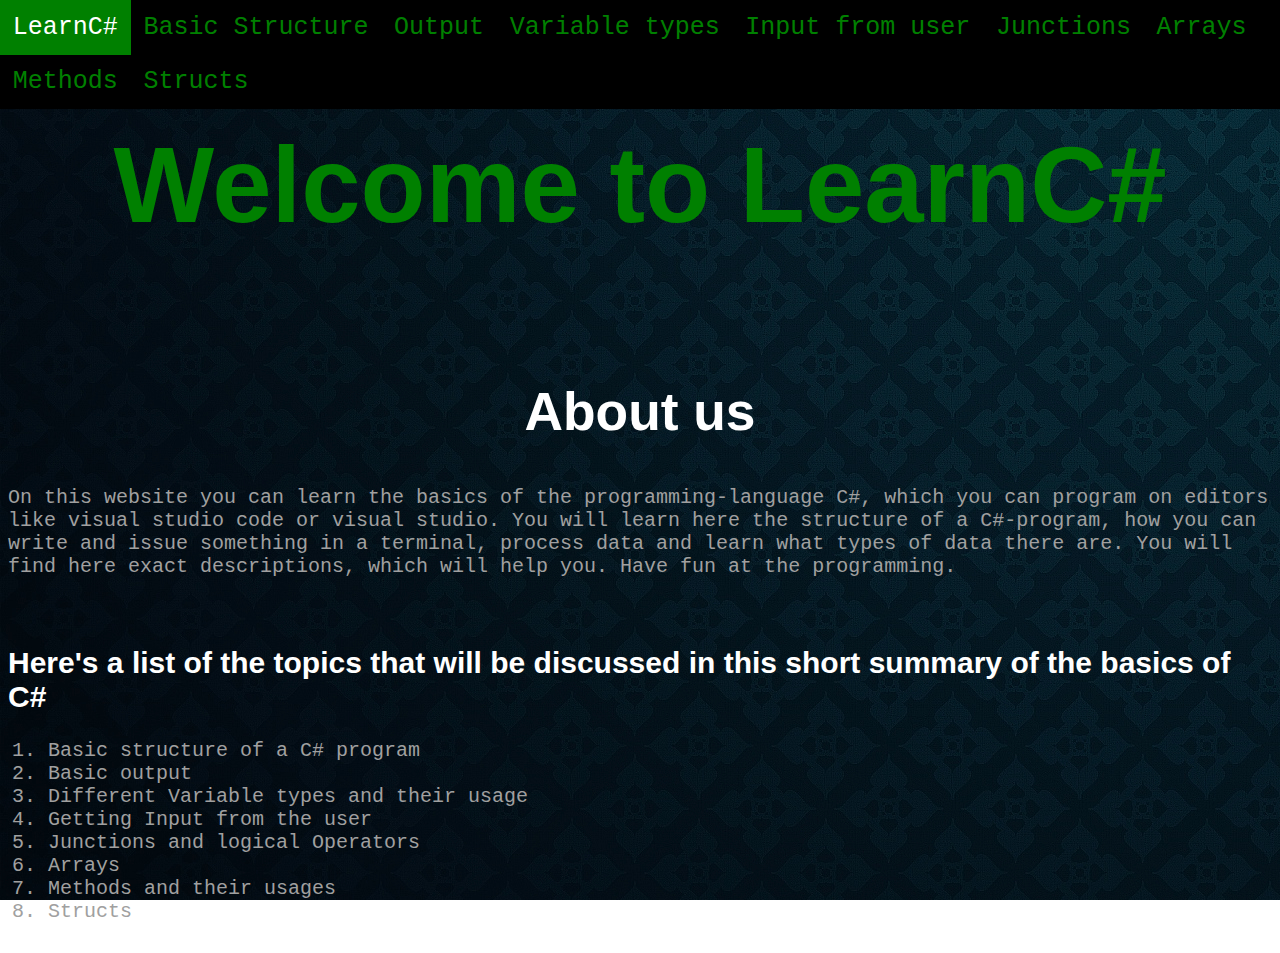
<file: index.html>
<!DOCTYPE html>
<html lang="en" dir="ltr">
  <head>
    <meta charset="utf-8">
    <title>LearnC#</title>
    <link rel="stylesheet" href="style.css">
  </head>
  <body>
    <ul id="navigation">
      <li><a class="active" href="index.html">LearnC#</a></li>
      <li><a href="structure.html">Basic Structure</a></li>
      <li><a href="output.html">Output</a></li>
      <li><a href="variables.html">Variable types</a></li>
      <li><a href="input.html">Input from user</a></li>
      <li><a href="junctions.html">Junctions</a></li>
      <li><a href="arrays.html">Arrays</a></li>
      <li><a href="methods.html">Methods</a></li>
      <li><a href="structs.html">Structs</a></li>
    </ul>
    <h1>Welcome to LearnC#</h1>
    <br>
    <section>
      <h2 id="about_us">About us</h2>
      <p>On this website you can learn the basics of the programming-language C#,
      which you can program on editors like visual studio code or visual studio.
      You will learn here the structure of a C#-program, how you can write and issue something in a terminal,
      process data and learn what types of data there are. You will find here exact descriptions, which will help you.
      Have fun at the programming.</p>
      <br>
    </section>
    <section>
      <h2>Here's a list of the topics that will be discussed in this short summary of the basics of C#</h2>
      <ol>
        <li>Basic structure of a C# program</li>
        <li>Basic output</li>
        <li>Different Variable types and their usage</li>
        <li>Getting Input from the user</li>
        <li>Junctions and logical Operators</li>
        <li>Arrays</li>
        <li>Methods and their usages</li>
        <li>Structs</li>
      </ol>
    </section>
  </body>
</html>
</file>
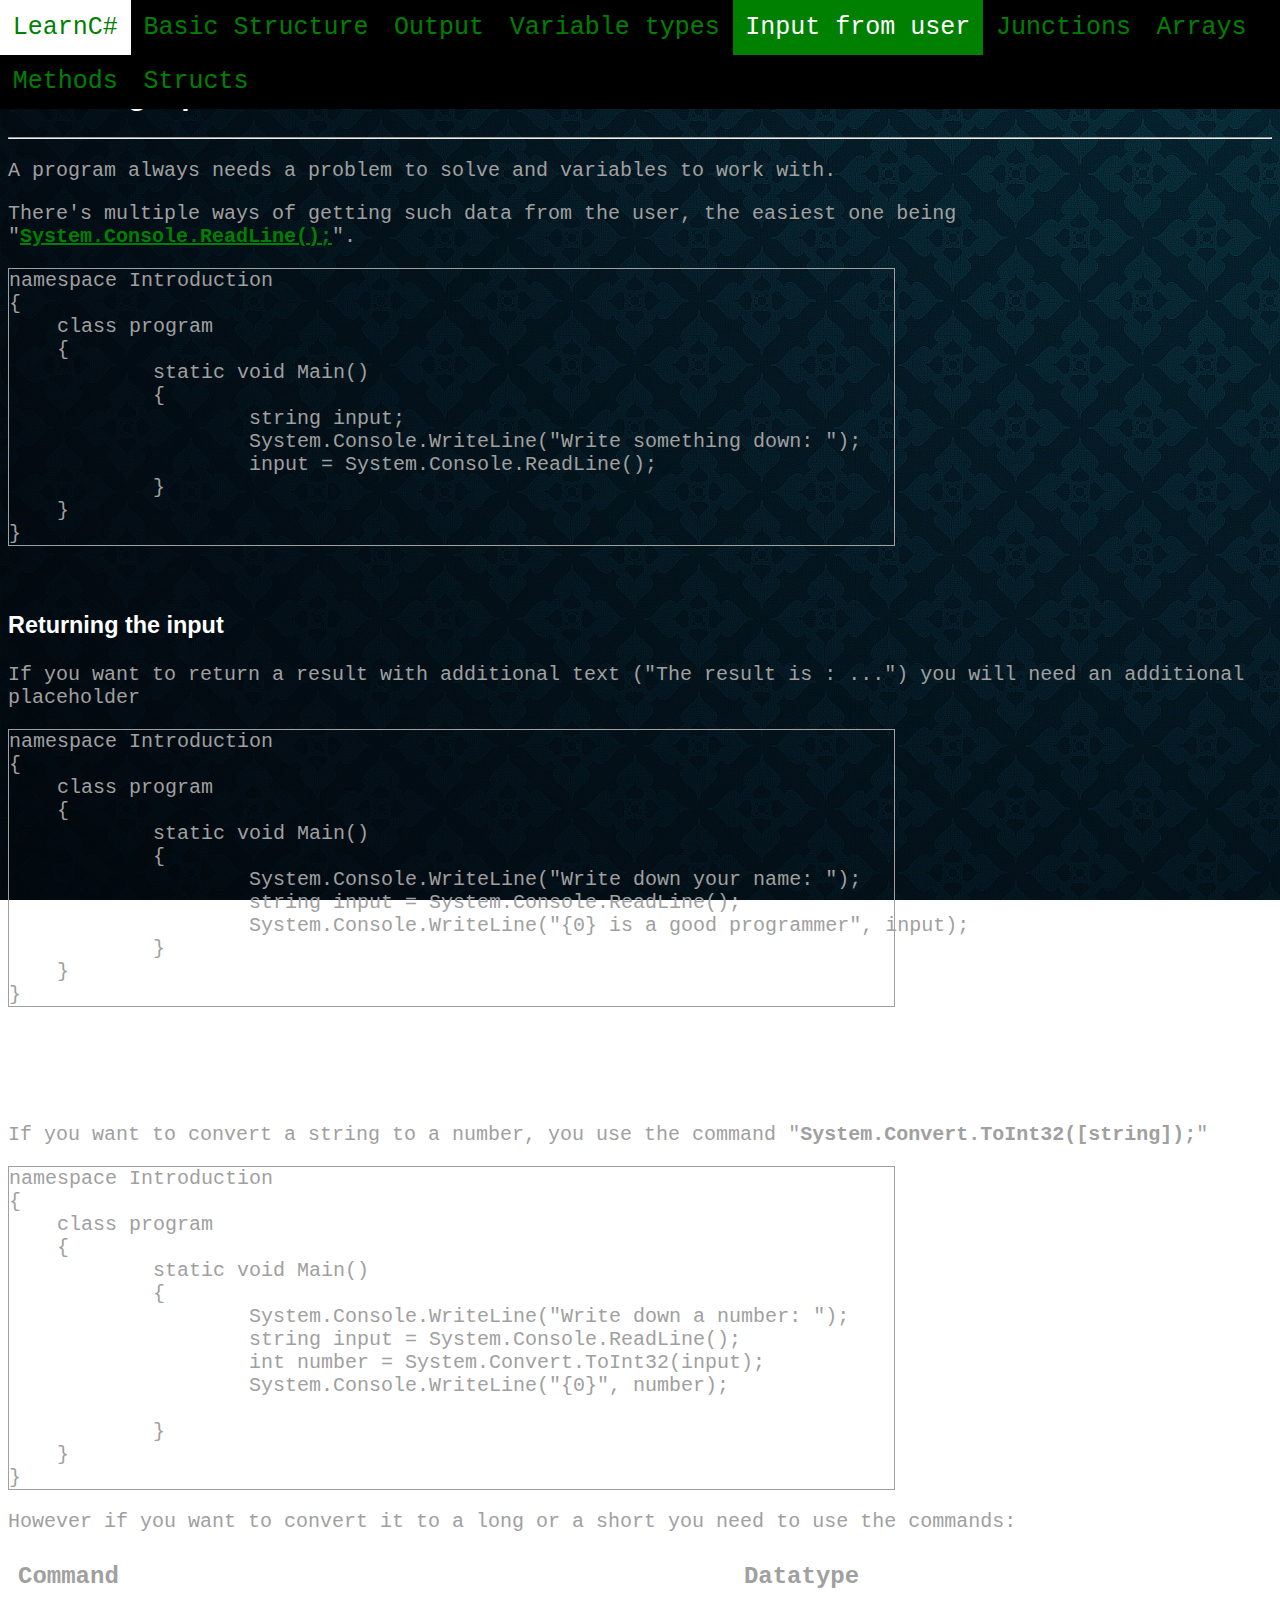
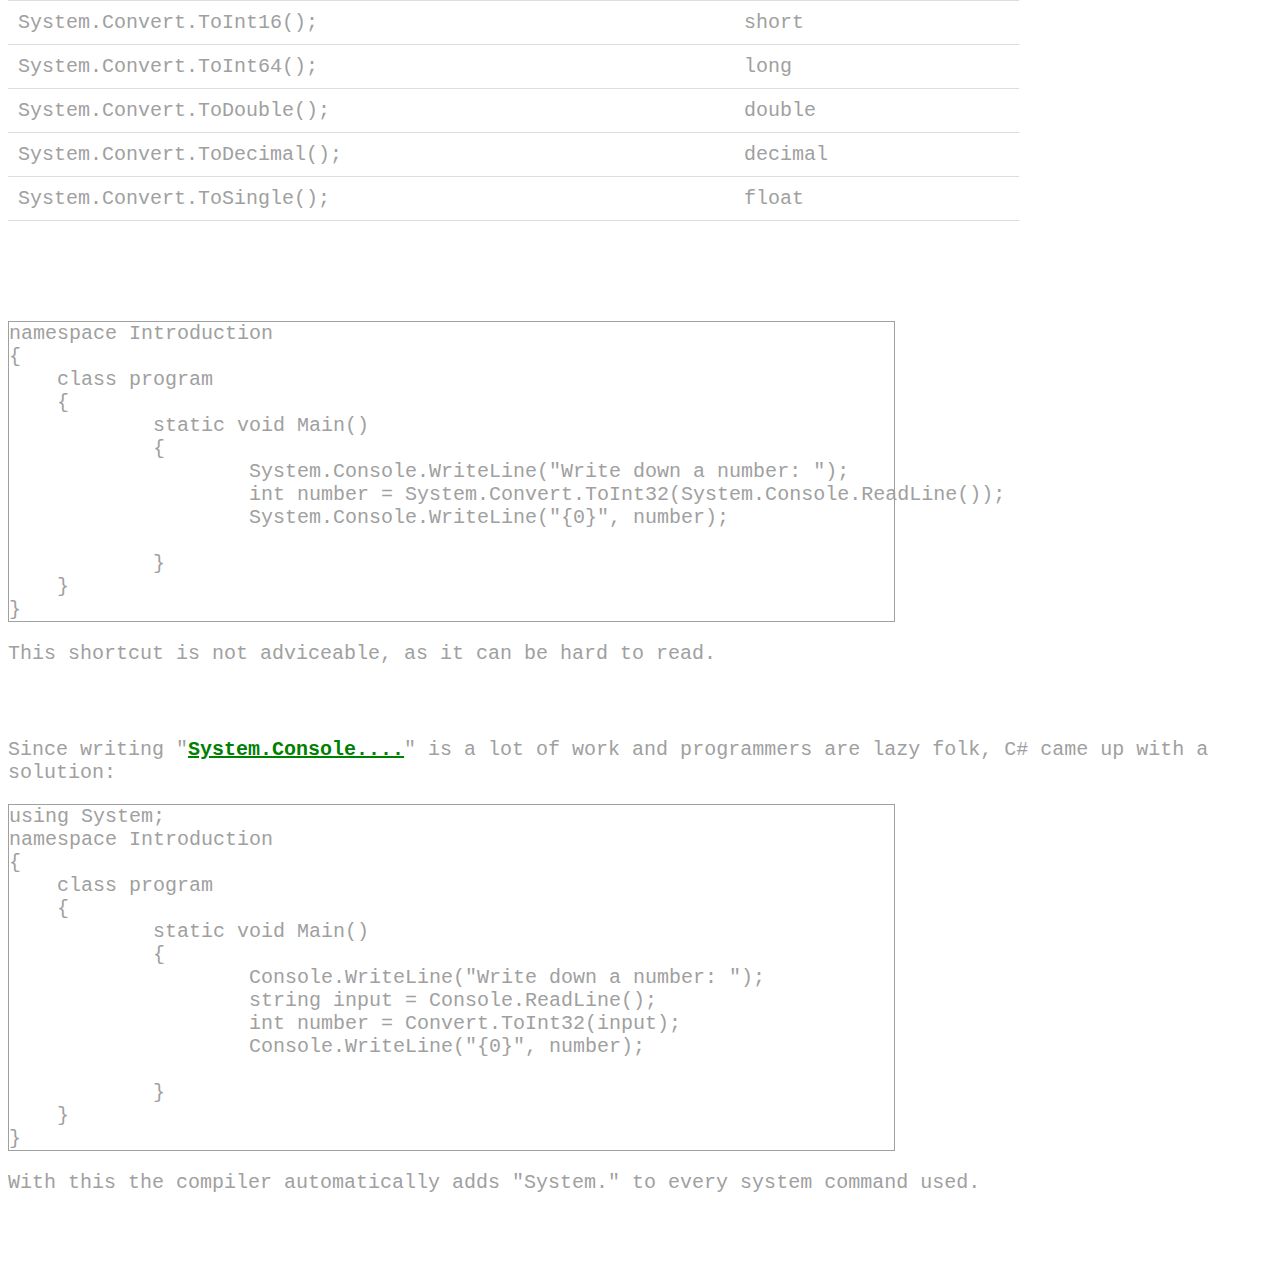
<file: input.html>
<!DOCTYPE html>
<html lang="en" dir="ltr">
  <head>
    <meta charset="utf-8">
    <title>LearnC# - Input from user</title>
    <link rel="stylesheet" href="style.css">
  </head>
  <body>
    <section>
      <ul id="navigation">
        <li><a href="index.html">LearnC#</a></li>
        <li><a href="structure.html">Basic Structure</a></li>
        <li><a href="output.html">Output</a></li>
        <li><a href="variables.html">Variable types</a></li>
        <li><a class="active" href="input.html">Input from user</a></li>
        <li><a href="junctions.html">Junctions</a></li>
        <li><a href="arrays.html">Arrays</a></li>
        <li><a href="methods.html">Methods</a></li>
        <li><a href="structs.html">Structs</a></li>
      </ul>
      <h2>4. Getting Input from the user</h2>
      <hr>
      <p>A program always needs a problem to solve and variables to work with.</p>
      <p>There's multiple ways of getting such data from the user, the easiest one being "<strong class="command">System.Console.ReadLine();</strong>".</p>
<pre class="border">
namespace Introduction
{
    class program
    {
            static void Main()
            {
                    string input;
                    System.Console.WriteLine("Write something down: ");
                    input = System.Console.ReadLine();
            }
    }
}</pre>
      <br>
      <h3>Returning the input</h3>
      <p>If you want to return a result with additional text ("The result is : ...") you will need an additional placeholder</p>
<pre class="border">
namespace Introduction
{
    class program
    {
            static void Main()
            {
                    System.Console.WriteLine("Write down your name: ");
                    string input = System.Console.ReadLine();
                    System.Console.WriteLine("{0} is a good programmer", input);
            }
    }
}</pre>
    <br>
    <h3>Convert a string to a number</h3>
    <p>If you want to convert a string to a number, you use the command "<strong>System.Convert.ToInt32([string]);</strong>"</p>
<pre class="border">
namespace Introduction
{
    class program
    {
            static void Main()
            {
                    System.Console.WriteLine("Write down a number: ");
                    string input = System.Console.ReadLine();
                    int number = System.Convert.ToInt32(input);
                    System.Console.WriteLine("{0}", number);

            }
    }
}</pre>
      <p>However if you want to convert it to a long or a short you need to use the commands:</p>
      <table>
        <tr>
          <th>Command</th>
          <th>Datatype</th>
        </tr>
        <tr>
          <td>System.Convert.ToInt16();</td>
          <td>short</td>
        </tr>
        <tr>
          <td>System.Convert.ToInt64();</td>
          <td>long</td>
        </tr>
        <tr>
          <td>System.Convert.ToDouble();</td>
          <td>double</td>
        </tr>
        <tr>
          <td>System.Convert.ToDecimal();</td>
          <td>decimal</td>
        </tr>
        <tr>
          <td>System.Convert.ToSingle();</td>
          <td>float</td>
        </tr>

      </table>
      <br>
      <h4>A shortcut</h4>
<pre class="border">
namespace Introduction
{
    class program
    {
            static void Main()
            {
                    System.Console.WriteLine("Write down a number: ");
                    int number = System.Convert.ToInt32(System.Console.ReadLine());
                    System.Console.WriteLine("{0}", number);

            }
    }
}</pre>
      <p>This shortcut is not adviceable, as it can be hard to read.</p>
      <h3>Simplification</h3>
      <p>Since writing "<strong class="command">System.Console....</strong>" is a lot of work and programmers are lazy folk,
        C# came up with a solution:</p>
<pre class="border">
using System;
namespace Introduction
{
    class program
    {
            static void Main()
            {
                    Console.WriteLine("Write down a number: ");
                    string input = Console.ReadLine();
                    int number = Convert.ToInt32(input);
                    Console.WriteLine("{0}", number);

            }
    }
}</pre>
<p>With this the compiler automatically adds "System." to every system command used.</p>
    </section>
  </body>
</html>
</file>
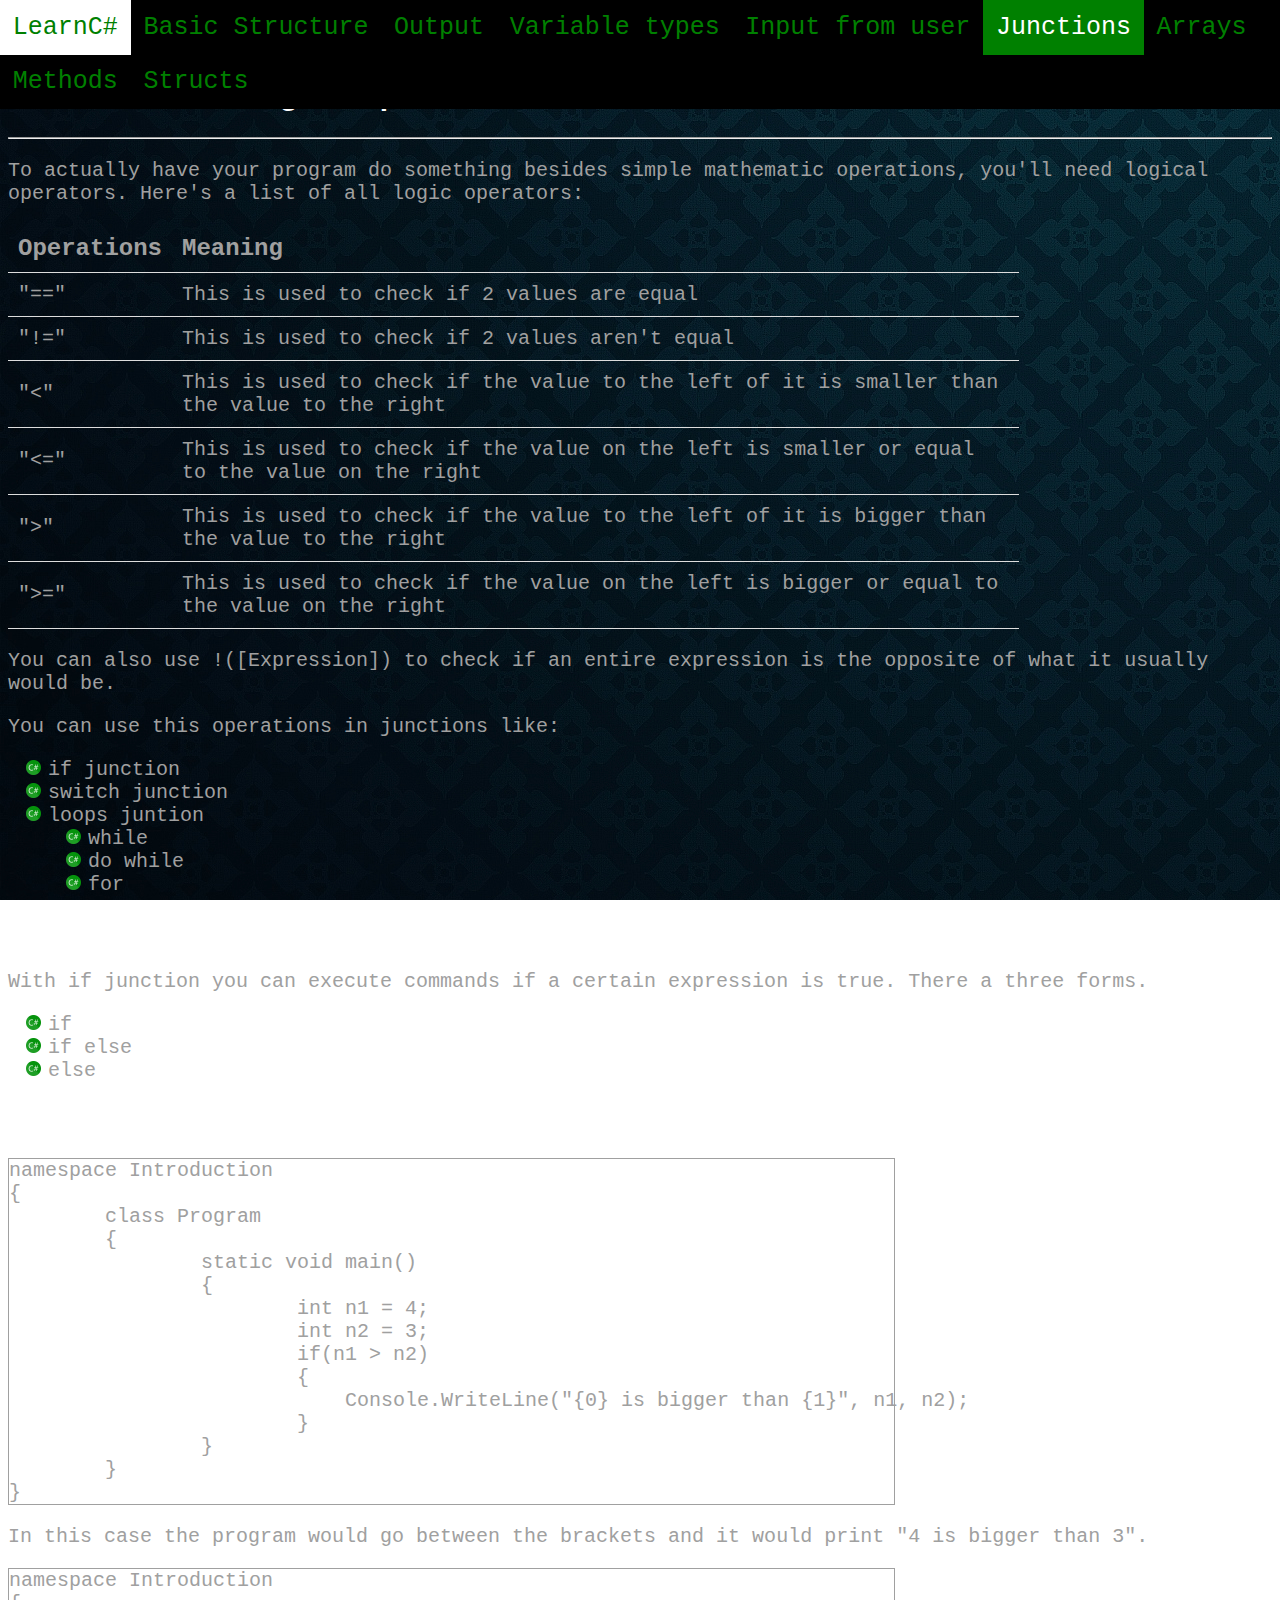
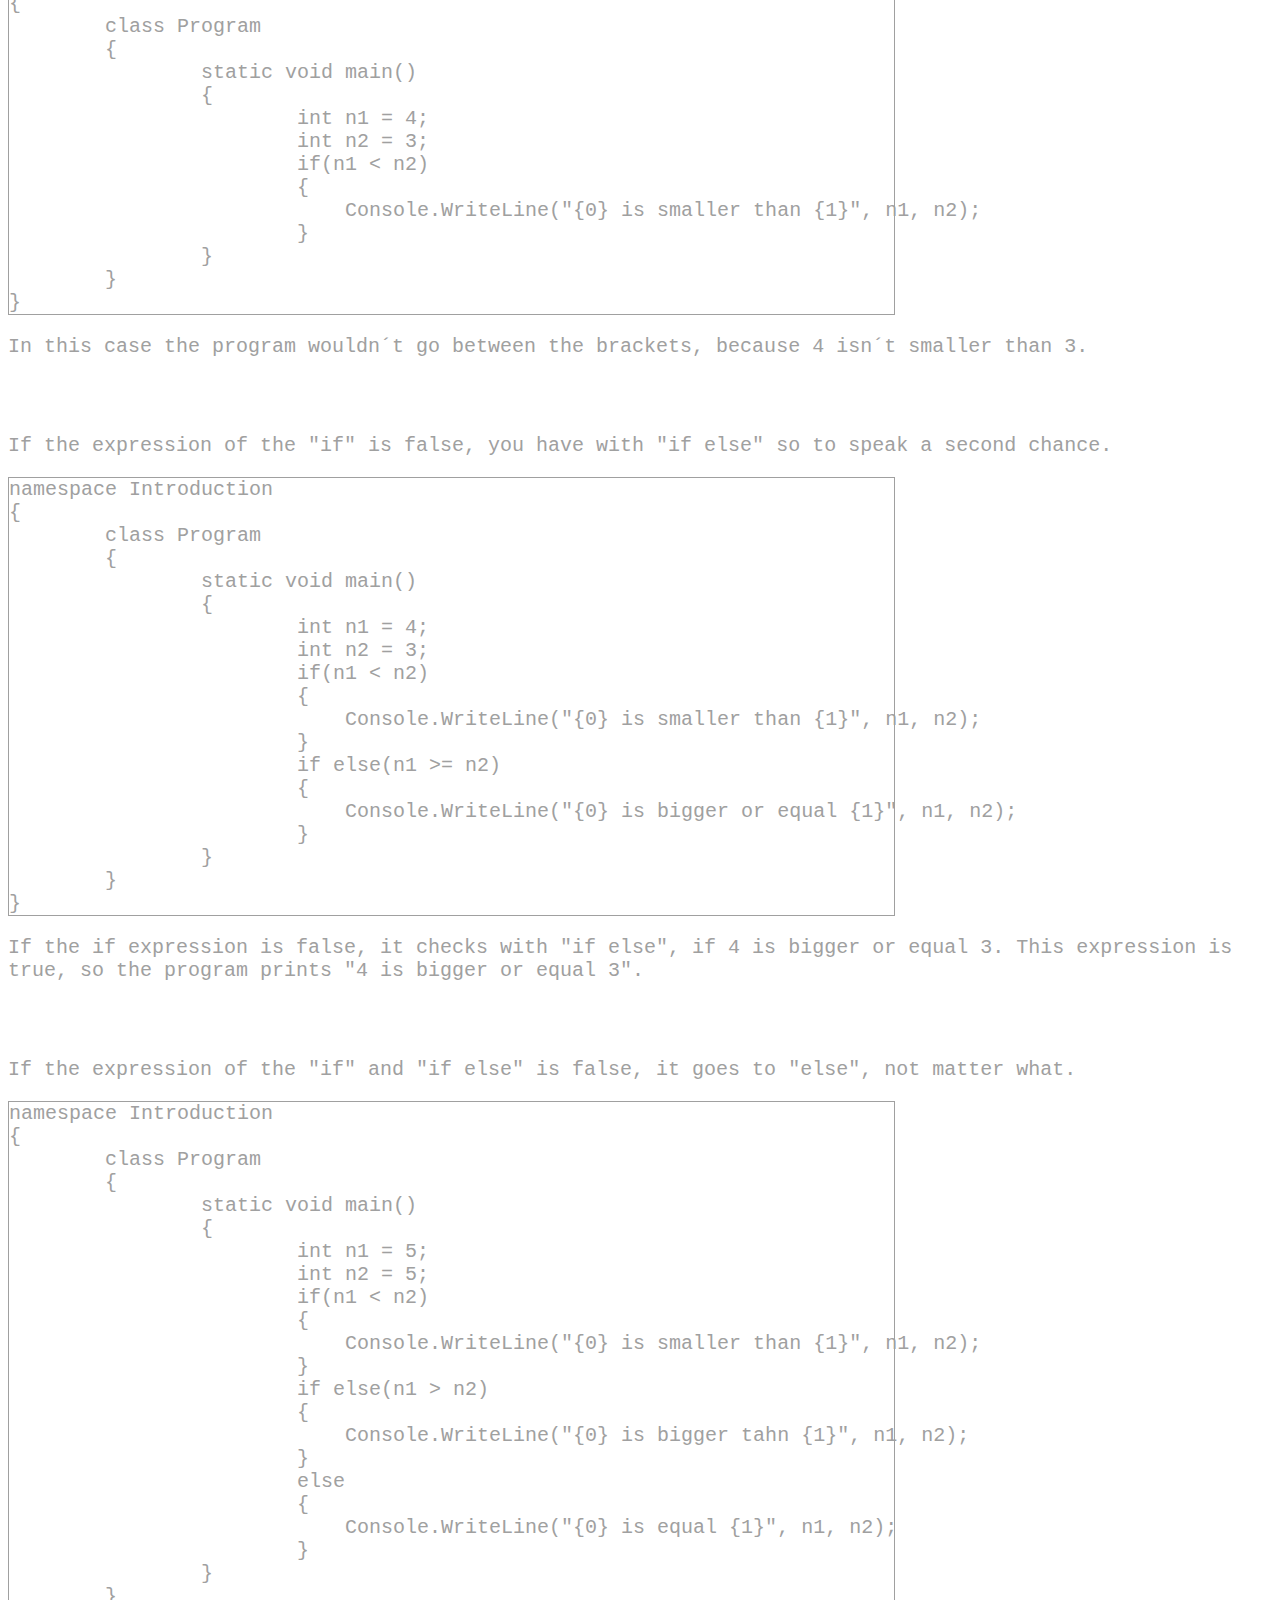
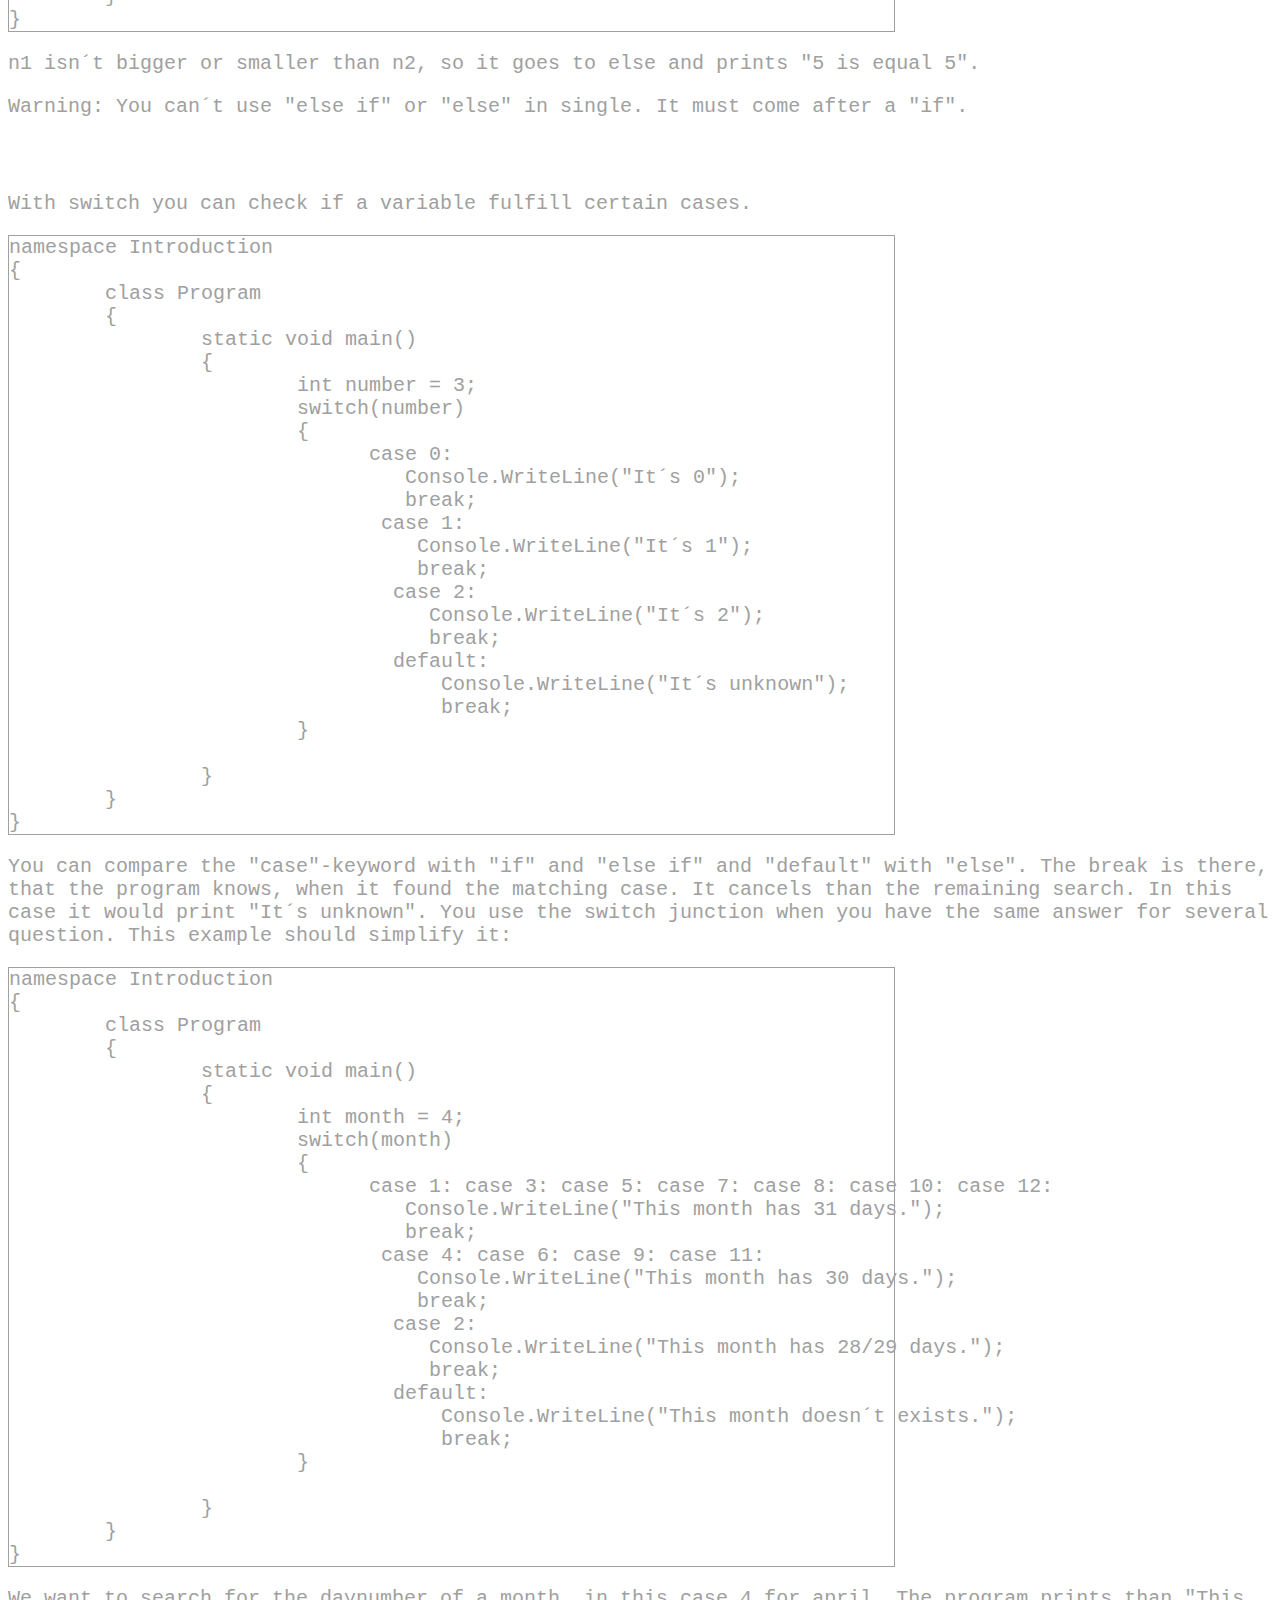
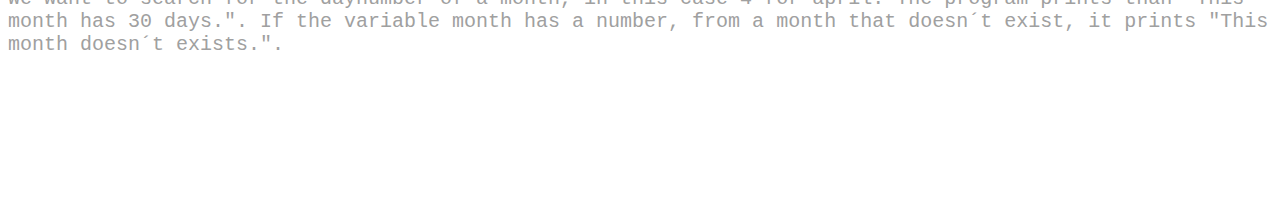
<file: junctions.html>
<!DOCTYPE html>
<html lang="en" dir="ltr">
  <head>
    <meta charset="utf-8">
    <title>LearnC# - Junctions</title>
    <link rel="stylesheet" href="style.css">
  </head>
  <body>
    <nav>
      <ul id="navigation">
        <li><a href="index.html">LearnC#</a></li>
        <li><a href="structure.html">Basic Structure</a></li>
        <li><a href="output.html">Output</a></li>
        <li><a href="variables.html">Variable types</a></li>
        <li><a href="input.html">Input from user</a></li>
        <li><a class="active" href="junctions.html">Junctions</a></li>
        <li><a href="arrays.html">Arrays</a></li>
        <li><a href="methods.html">Methods</a></li>
        <li><a href="structs.html">Structs</a></li>
      </ul>
    </nav>
    <section>
      <h2 class="titel">5. Junctions and logical Operators</h2>
      <hr>
      <p>To actually have your program do something besides simple mathematic operations,
        you'll need logical operators. Here's a list of all logic operators:</p>
      <table>
        <tr>
          <th>Operations</th>
          <th>Meaning</th>
        </tr>
        <tr>
          <td>"=="</td>
          <td>This is used to check if 2 values are equal</td>
        </tr>
        <tr>
          <td>"!="</td>
          <td>This is used to check if 2 values aren't equal</td>
        </tr>
        <tr>
          <td>"<"</td>
          <td>This is used to check if the value to the left of it is smaller than the value to the right</td>
        </tr>
        <tr>
          <td>"<="</td>
          <td>This is used to check if the value on the left is smaller or equal to the value on the right</td>
        </tr>
        <tr>
          <td>">"</td>
          <td>This is used to check if the value to the left of it is bigger than the value to the right</td>
        </tr>
        <tr>
          <td>">="</td>
          <td>This is used to check if the value on the left is bigger or equal to the value on the right</td>
        </tr>
      </table>
      <p>You can also use !([Expression]) to check if an entire expression is the opposite of
        what it usually would be.</p>
      <p>You can use this operations in junctions like: </p>
      <ul>
        <li>if junction</li>
        <li>switch junction</li>
        <li>loops juntion</li>
        <ul>
          <li>while</li>
          <li>do while</li>
          <li>for</li>
        </ul>
      </ul>
      <h3>if junction</h3>
      <p>With if junction you can execute commands if a certain expression is true. There a three forms.</p>
      <ul>
        <li>if</li>
        <li>if else</li>
        <li>else</li>
      </ul>
      <h4>if</h4>
<pre class="border">
namespace Introduction
{
        class Program
        {
                static void main()
                {
                        int n1 = 4;
                        int n2 = 3;
                        if(n1 > n2)
                        {
                            Console.WriteLine("{0} is bigger than {1}", n1, n2);
                        }
                }
        }
}
</pre>
      <p>In this case the program would go between the brackets and it would print "4 is bigger than 3".</p>
<pre class="border">
namespace Introduction
{
        class Program
        {
                static void main()
                {
                        int n1 = 4;
                        int n2 = 3;
                        if(n1 < n2)
                        {
                            Console.WriteLine("{0} is smaller than {1}", n1, n2);
                        }
                }
        }
}
</pre>
      <p>In this case the program wouldn´t go between the brackets, because 4 isn´t smaller than 3.</p>
      <h4>if else</h4>
      <p>If the expression of the "if" is false, you have with "if else" so to speak a second chance.</p>
<pre class="border">
namespace Introduction
{
        class Program
        {
                static void main()
                {
                        int n1 = 4;
                        int n2 = 3;
                        if(n1 < n2)
                        {
                            Console.WriteLine("{0} is smaller than {1}", n1, n2);
                        }
                        if else(n1 >= n2)
                        {
                            Console.WriteLine("{0} is bigger or equal {1}", n1, n2);
                        }
                }
        }
}
</pre>
      <p>If the if expression is false, it checks with "if else", if 4 is bigger or equal 3.
        This expression is true, so the program prints "4 is bigger or equal 3".</p>
      <h4>else</h4>
      <p>If the expression of the "if" and "if else" is false, it goes to "else", not matter what.</p>
<pre class="border">
namespace Introduction
{
        class Program
        {
                static void main()
                {
                        int n1 = 5;
                        int n2 = 5;
                        if(n1 < n2)
                        {
                            Console.WriteLine("{0} is smaller than {1}", n1, n2);
                        }
                        if else(n1 > n2)
                        {
                            Console.WriteLine("{0} is bigger tahn {1}", n1, n2);
                        }
                        else
                        {
                            Console.WriteLine("{0} is equal {1}", n1, n2);
                        }
                }
        }
}
</pre>
      <p>n1 isn´t bigger or smaller than n2, so it goes to else and prints "5 is equal 5".</p>
      <p class="important">Warning: You can´t use "else if" or "else" in single. It must come after a "if".</p>
      <h3>switch</h3>
      <p>With switch you can check if a variable fulfill certain cases.</p>
<pre class="border">
namespace Introduction
{
        class Program
        {
                static void main()
                {
                        int number = 3;
                        switch(number)
                        {
                              case 0:
                                 Console.WriteLine("It´s 0");
                                 break;
                               case 1:
                                  Console.WriteLine("It´s 1");
                                  break;
                                case 2:
                                   Console.WriteLine("It´s 2");
                                   break;
                                default:
                                    Console.WriteLine("It´s unknown");
                                    break;
                        }

                }
        }
}
</pre>
      <p>You can compare the "case"-keyword with "if" and "else if" and "default" with "else".
      The break is there, that the program knows, when it found the matching case. It cancels
      than the remaining search. In this case it would print "It´s unknown". You use the switch junction
      when you have the same answer for several question. This example should simplify it:</p>
<pre class="border">
namespace Introduction
{
        class Program
        {
                static void main()
                {
                        int month = 4;
                        switch(month)
                        {
                              case 1: case 3: case 5: case 7: case 8: case 10: case 12:
                                 Console.WriteLine("This month has 31 days.");
                                 break;
                               case 4: case 6: case 9: case 11:
                                  Console.WriteLine("This month has 30 days.");
                                  break;
                                case 2:
                                   Console.WriteLine("This month has 28/29 days.");
                                   break;
                                default:
                                    Console.WriteLine("This month doesn´t exists.");
                                    break;
                        }

                }
        }
}
</pre>
      <p>We want to search for the daynumber of a month, in this case 4 for april. The program prints than "This month has 30 days.".
      If the variable month has a number, from a month that doesn´t exist, it prints "This month doesn´t exists.".</p>

    </section>
  </body>
</html>
</file>
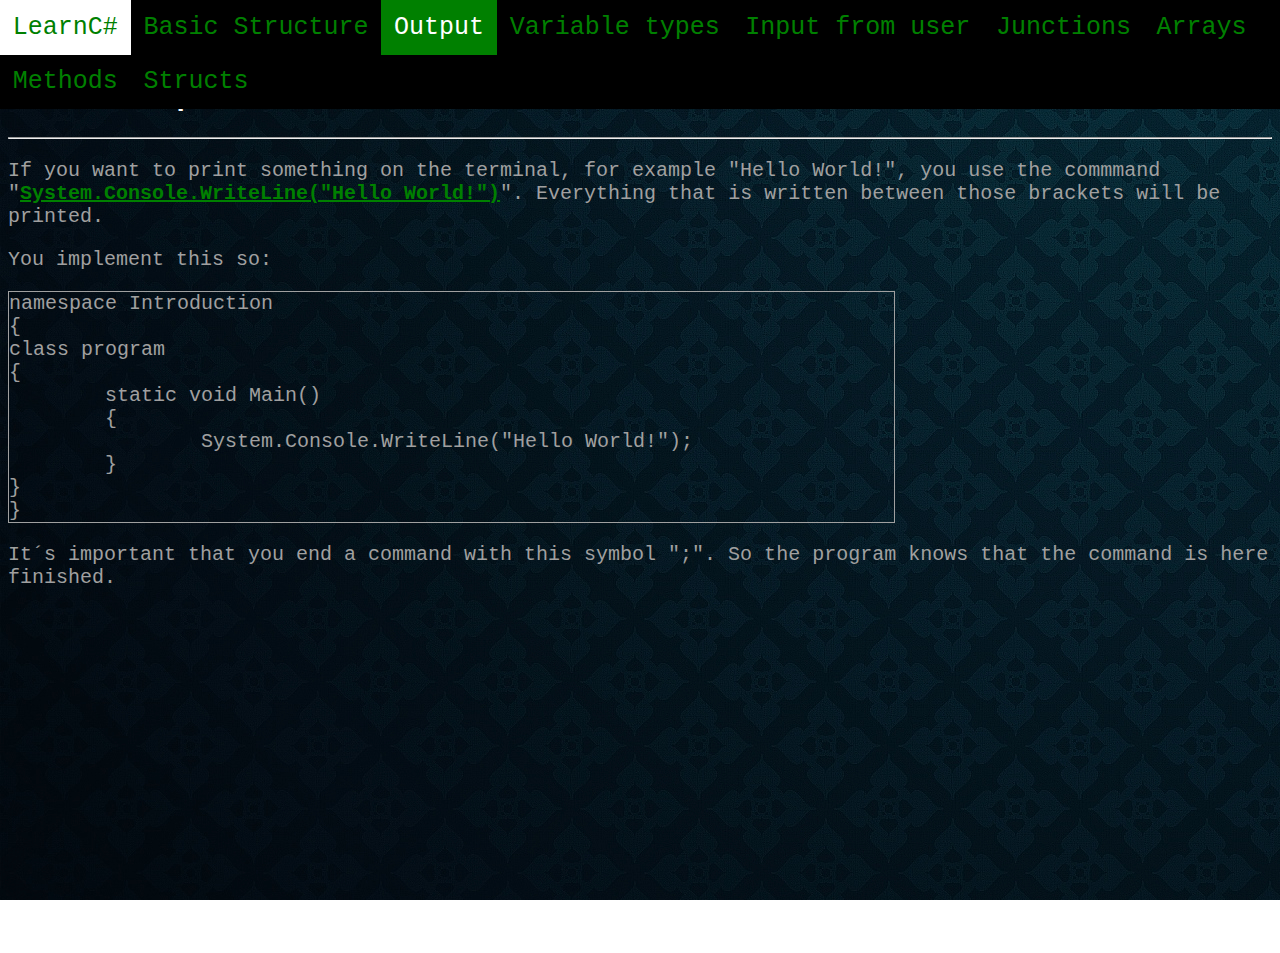
<file: output.html>
<!DOCTYPE html>
<html lang="en" dir="ltr">
  <head>
    <meta charset="utf-8">
    <title>LearnC# - Output</title>
    <link rel="stylesheet" href="style.css">
  </head>
  <body>
    <section>
      <ul id="navigation">
        <li><a href="index.html">LearnC#</a></li>
        <li><a href="structure.html">Basic Structure</a></li>
        <li><a class="active" href="output.html">Output</a></li>
        <li><a href="variables.html">Variable types</a></li>
        <li><a href="input.html">Input from user</a></li>
        <li><a href="junctions.html">Junctions</a></li>
        <li><a href="arrays.html">Arrays</a></li>
        <li><a href="methods.html">Methods</a></li>
        <li><a href="structs.html">Structs</a></li>
      </ul>
      <h2>2. Basic output</h2>
      <hr>
      <p>If you want to print something on the terminal, for example "Hello World!", you use the commmand
        "<strong class="command">System.Console.WriteLine("Hello World!")</strong>".
        Everything that is written between those brackets will be printed.</p>
      <p>You implement this so: </p>
<pre class="border">
namespace Introduction
{
class program
{
        static void Main()
        {
                System.Console.WriteLine("Hello World!");
        }
}
}</pre>
      <p>It´s important that you end a command with this symbol ";". So the program knows that the command is here finished.</p>
    </section>
  </body>
</html>
</file>
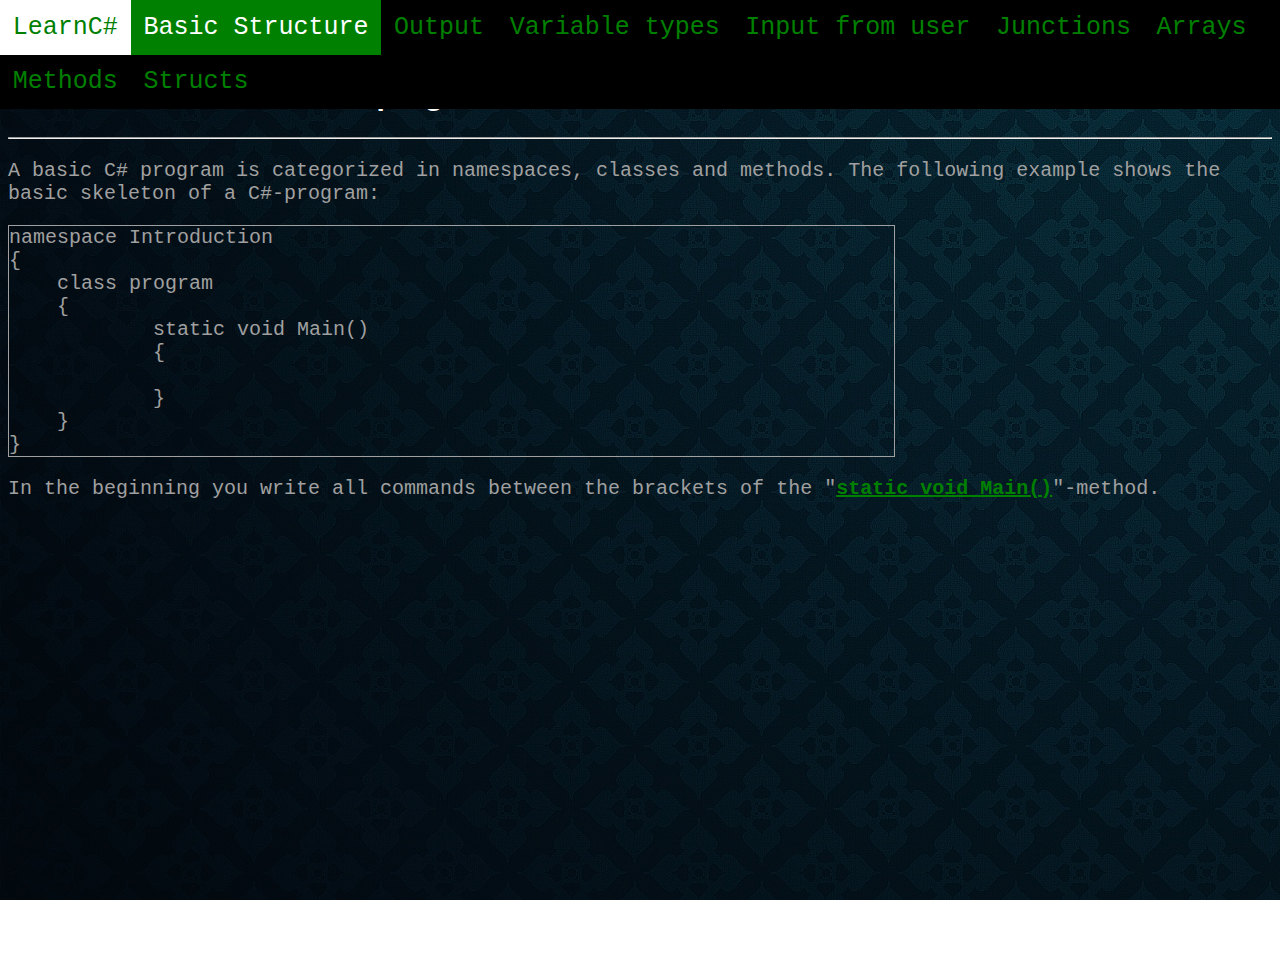
<file: structure.html>
<!DOCTYPE html>
<html lang="en" dir="ltr">
  <head>
    <meta charset="utf-8">
    <title>LearnC# - Basic Structure</title>
    <link rel="stylesheet" href="style.css">
  </head>
  <body>
    <section>
      <ul id="navigation">
        <li><a href="index.html">LearnC#</a></li>
        <li><a class="active" href="structure.html">Basic Structure</a></li>
        <li><a href="output.html">Output</a></li>
        <li><a href="variables.html">Variable types</a></li>
        <li><a href="input.html">Input from user</a></li>
        <li><a href="junctions.html">Junctions</a></li>
        <li><a href="arrays.html">Arrays</a></li>
        <li><a href="methods.html">Methods</a></li>
        <li><a href="structs.html">Structs</a></li>
      </ul>
      <h2>1. Basic structure of a C# program</h2>
      <hr>
      <p>A basic C# program is categorized in namespaces, classes and methods.
        The following example shows the basic skeleton of a C#-program:</p>
<pre class="border">
namespace Introduction
{
    class program
    {
            static void Main()
            {

            }
    }
}</pre>
      <p>In the beginning you write all commands between the brackets of the "<strong class="command">static void Main()</strong>"-method.</p>
    </section>
  </body>
</html>
</file>
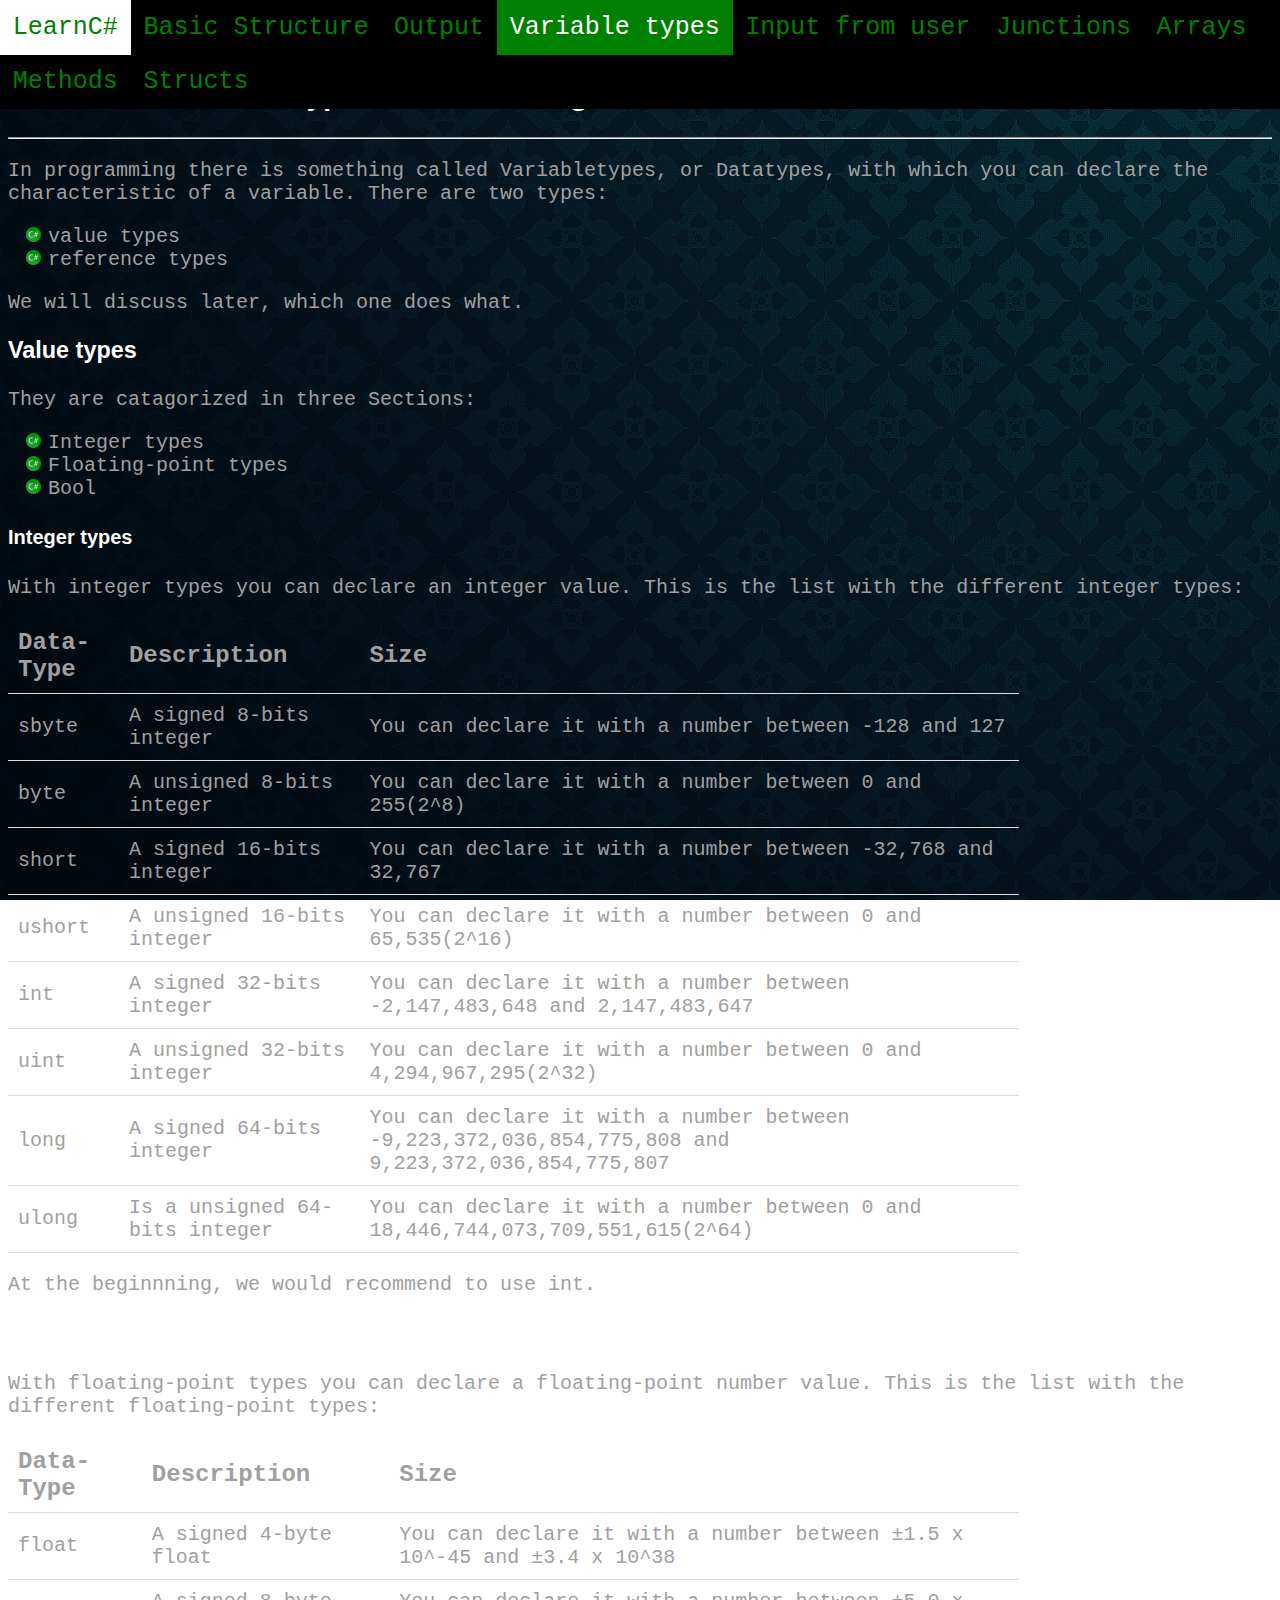
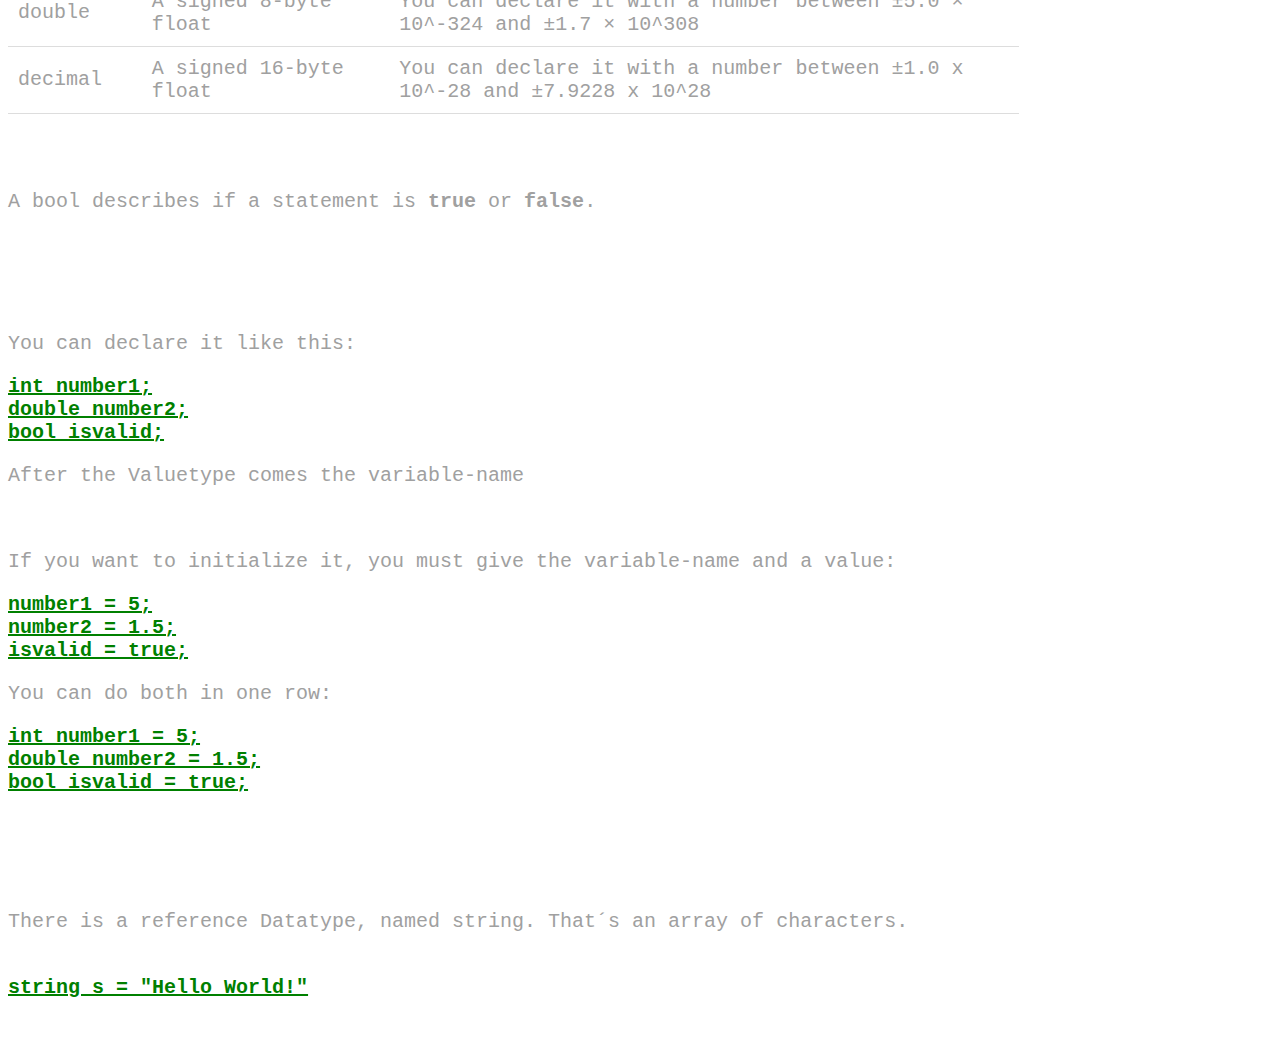
<file: variables.html>
<!DOCTYPE html>
<html lang="en" dir="ltr">
  <head>
    <meta charset="utf-8">
    <title>LearnC# - Different Variable types</title>
    <link rel="stylesheet" href="style.css">
  </head>
  <body>
    <section>
      <ul id="navigation">
        <li><a href="index.html">LearnC#</a></li>
        <li><a href="structure.html">Basic Structure</a></li>
        <li><a href="output.html">Output</a></li>
        <li><a class="active" href="variables.html">Variable types</a></li>
        <li><a href="input.html">Input from user</a></li>
        <li><a href="junctions.html">Junctions</a></li>
        <li><a href="arrays.html">Arrays</a></li>
        <li><a href="methods.html">Methods</a></li>
        <li><a href="structs.html">Structs</a></li>
      </ul>
      <h2>3. Different Variable types and their usage</h2>
      <hr>
      <p>In programming there is something called Variabletypes, or Datatypes,
        with which you can declare the characteristic of a variable. There are two types:</p>
      <ul>
        <li>value types</li>
        <li>reference types</li>
      </ul>
      <p>We will discuss later, which one does what.</p>
      <h3>Value types</h3>
      <p>They are catagorized in three Sections:</p>
      <ul>
        <li>Integer types</li>
        <li>Floating-point types</li>
        <li>Bool</li>
      </ul>

      <h4>Integer types</h4>
      <p>With integer types you can declare an integer value.
        This is the list with the different integer types:</p>
      <table>
        <tr>
          <th>Data-Type</th>
          <th>Description</th>
          <th>Size</th>
        </tr>
        <tr>
          <td>sbyte</td>
          <td>A signed 8-bits integer</td>
          <td>You can declare it with a number between -128 and 127</td>
        </tr>
        <tr>
          <td>byte</td>
          <td>A unsigned 8-bits integer</td>
          <td>You can declare it with a number between 0 and 255(2^8)</td>
        </tr>
        <tr>
          <td>short</td>
          <td>A signed 16-bits integer</td>
          <td>You can declare it with a number between -32,768 and 32,767</td>
        </tr>
        <tr>
          <td>ushort</td>
          <td>A unsigned 16-bits integer</td>
          <td>You can declare it with a number between 0 and 65,535(2^16)</td>
        </tr>
        <tr>
          <td>int</td>
          <td>A signed 32-bits integer</td>
          <td>You can declare it with a number between -2,147,483,648 and 2,147,483,647</td>
        </tr>
        <tr>
          <td>uint</td>
          <td>A unsigned 32-bits integer</td>
          <td>You can declare it with a number between 0 and 4,294,967,295(2^32)</td>
        </tr>
        <tr>
          <td>long</td>
          <td>A signed 64-bits integer</td>
          <td>You can declare it with a number between
            -9,223,372,036,854,775,808 and 9,223,372,036,854,775,807</td>
        </tr>
        <tr>
          <td>ulong</td>
          <td>Is a unsigned 64-bits integer</td>
          <td>You can declare it with a number between
            0 and 18,446,744,073,709,551,615(2^64)</td>
        </tr>
      </table>
      <p>At the beginnning, we would recommend to use int.</p>

      <h4>Floating-point types</h4>
      <p>With floating-point types you can declare a floating-point number value.
      This is the list with the different floating-point types:</p>
      <table>
        <tr>
          <th>Data-Type</th>
          <th>Description</th>
          <th>Size</th>
        </tr>
        <tr>
          <td>float</td>
          <td>A signed 4-byte float</td>
          <td>You can declare it with a number between ±1.5 x 10^-45 and ±3.4 x 10^38</td>
        </tr>
        <tr>
          <td>double</td>
          <td>A signed 8-byte float</td>
          <td>You can declare it with a number between ±5.0 × 10^-324 and ±1.7 × 10^308</td>
        </tr>
        <tr>
          <td>decimal</td>
          <td>A signed 16-byte float</td>
          <td>You can declare it with a number between ±1.0 x 10^-28 and ±7.9228 x 10^28</td>
        </tr>
      </table>
      <h4>Bool</h4>
      <p>A bool describes if a statement is <strong>true</strong> or <strong>false</strong>.</p>
      <br>
      <h5>Declaration and Initialization</h5>
      <p>You can declare it like this: </p>
      <strong class="command">int number1;</strong>
      <br>
      <strong class="command">double number2;</strong>
      <br>
      <strong class="command">bool isvalid;</strong>
      <br>
      <p>After the Valuetype comes the variable-name</p>
      <br>
      <p>If you want to initialize it, you must give the variable-name and a value:</p>
      <strong class="command">number1 = 5;</strong>
      <br>
      <strong class="command">number2 = 1.5;</strong>
      <br>
      <strong class="command">isvalid = true;</strong>
      <br>
      <p>You can do both in one row:</p>
      <strong class="command">int number1 = 5;</strong>
      <br>
      <strong class="command">double number2 = 1.5;</strong>
      <br>
      <strong class="command">bool isvalid = true;</strong>
      <br>

      <h3>Reference types</h3>
      <br>
      <p>There is a reference Datatype, named string. That´s an array of characters.</p>
      <br>
      <strong class="command">string s = "Hello World!"</strong>
    </section>
  </body>
</html>
</file>
<file: style.css>
body, html{
  background-image: url("wallpaper2.jpg");
  height: 100%;
  background-attachment: fixed;
}
body {
  padding-top: 45px;
}
#about_us {
    text-align: center;
    font-size: 40pt;
  }

body h1 {
  font-family: sans-serif;
  color:green;
  text-align: center;
  font-size: 80pt;
}
body h2 {
  color: white;
  text-align: left;
  font-family: sans-serif;
}

body h3 {
  color: white;
  text-align: left;
  font-family: sans-serif;
}

body h4 {
  color: white;
  text-align: left;
  font-family: sans-serif;
}

body h5 {
  color: white;
  text-align: left;
  font-family: sans-serif;
}

body section {
  font-family: monospace;
  color: #a0a0a0;
  font-size: 15pt;
  font-weight: 4000;

}
pre.border {
  border-style: double;
  border-width: 1px;
  width: 70%;
}
strong.command {
  color: green;
  text-decoration: underline;
}
strong.command:hover {
  color: #2c9e15;
}
table, thead {
  border-collapse: collapse;
  width: 80%;
}

th, td {
  padding: 10px;
  text-align: left;
  border-bottom: 1px solid #ddd;
}
th {
  font-size: 18pt;
}
ul {
  list-style-image: url('csharp.png');
}
#navigation {
  list-style-type: none;
  margin: 0;
  padding: 0;
  overflow: hidden;
  background-color: black;
  position: fixed;
  top: 0;
  left: 0;
  width: 100%;
}
#navigation li {
  display: inline;
}
.active {
  color: white;
  background-color: green;
}
li a {
  color: green;
  padding: 1%;
  text-align: center;
  font-size: 25px;
  text-decoration: none;
  float:left;
  font-family: monospace;
}
a:hover:not(.active) {
  color: green;
  background-color: white;
}
</file>
